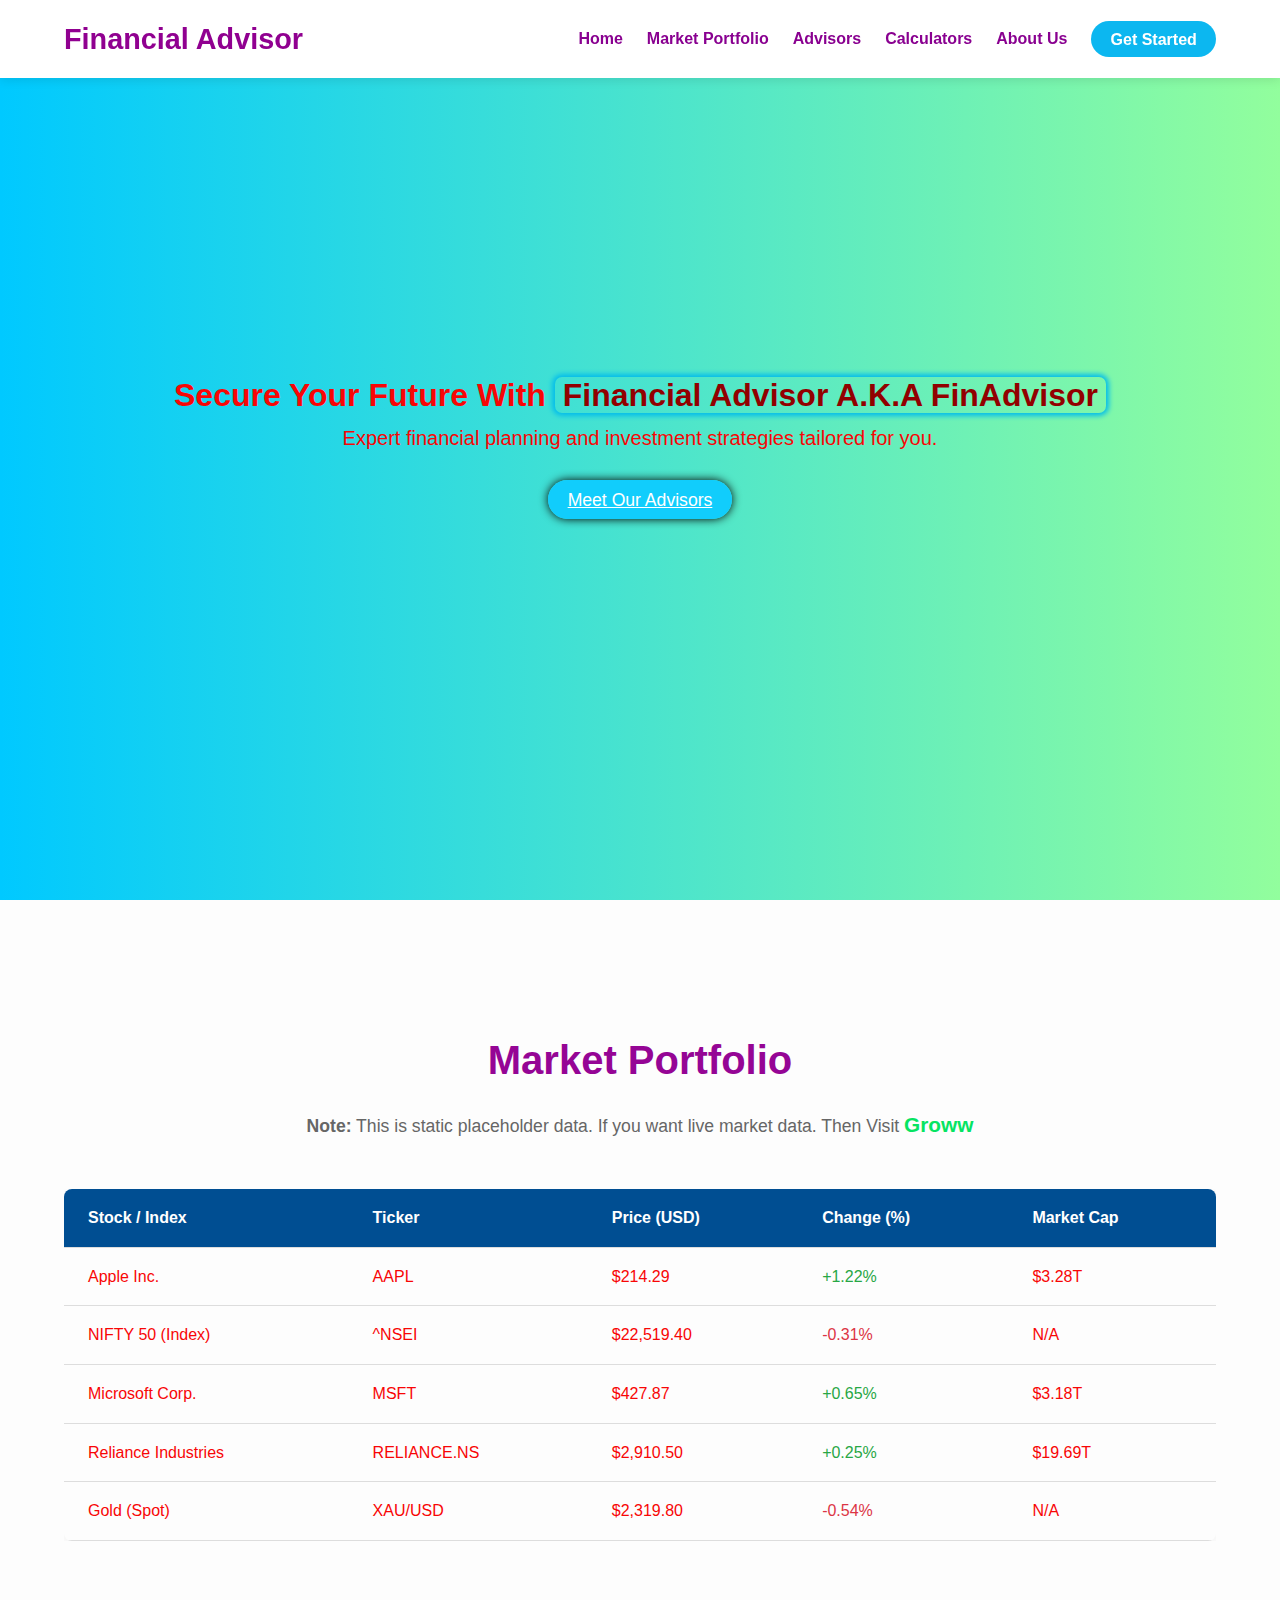
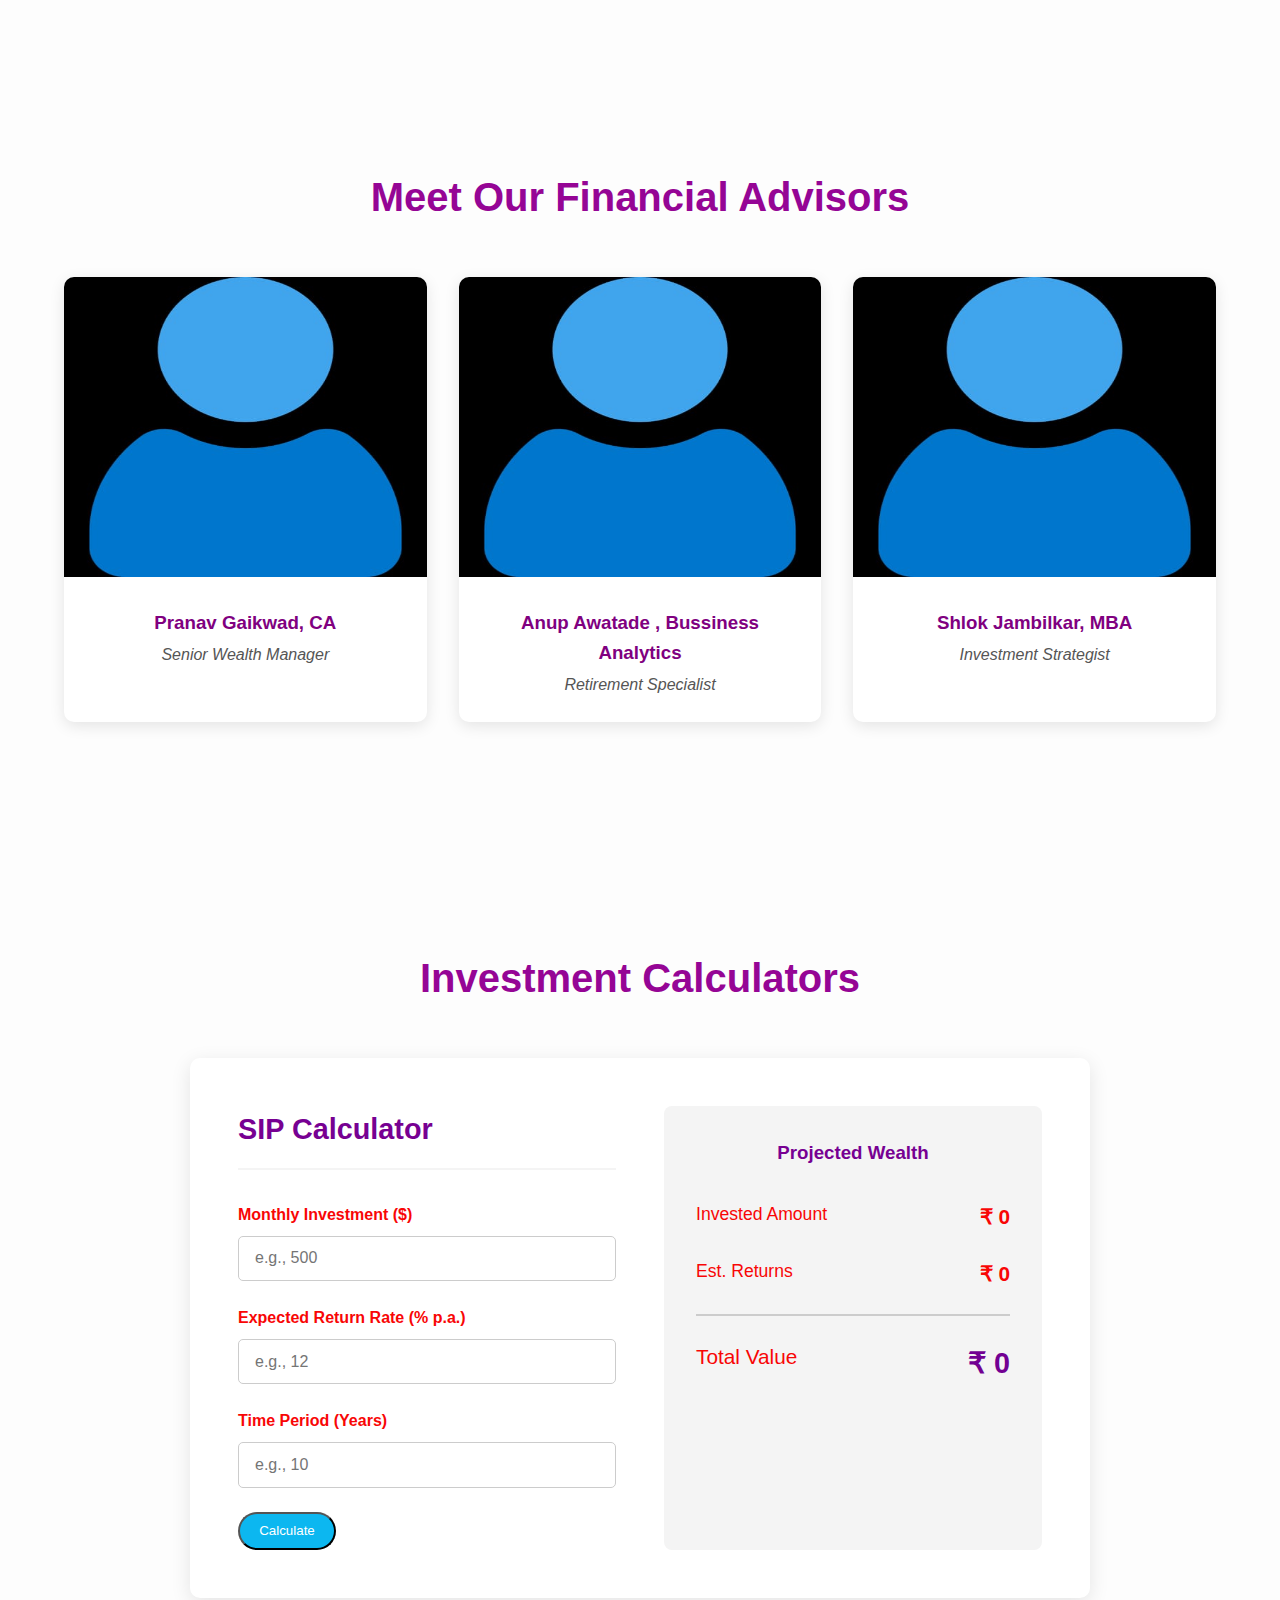
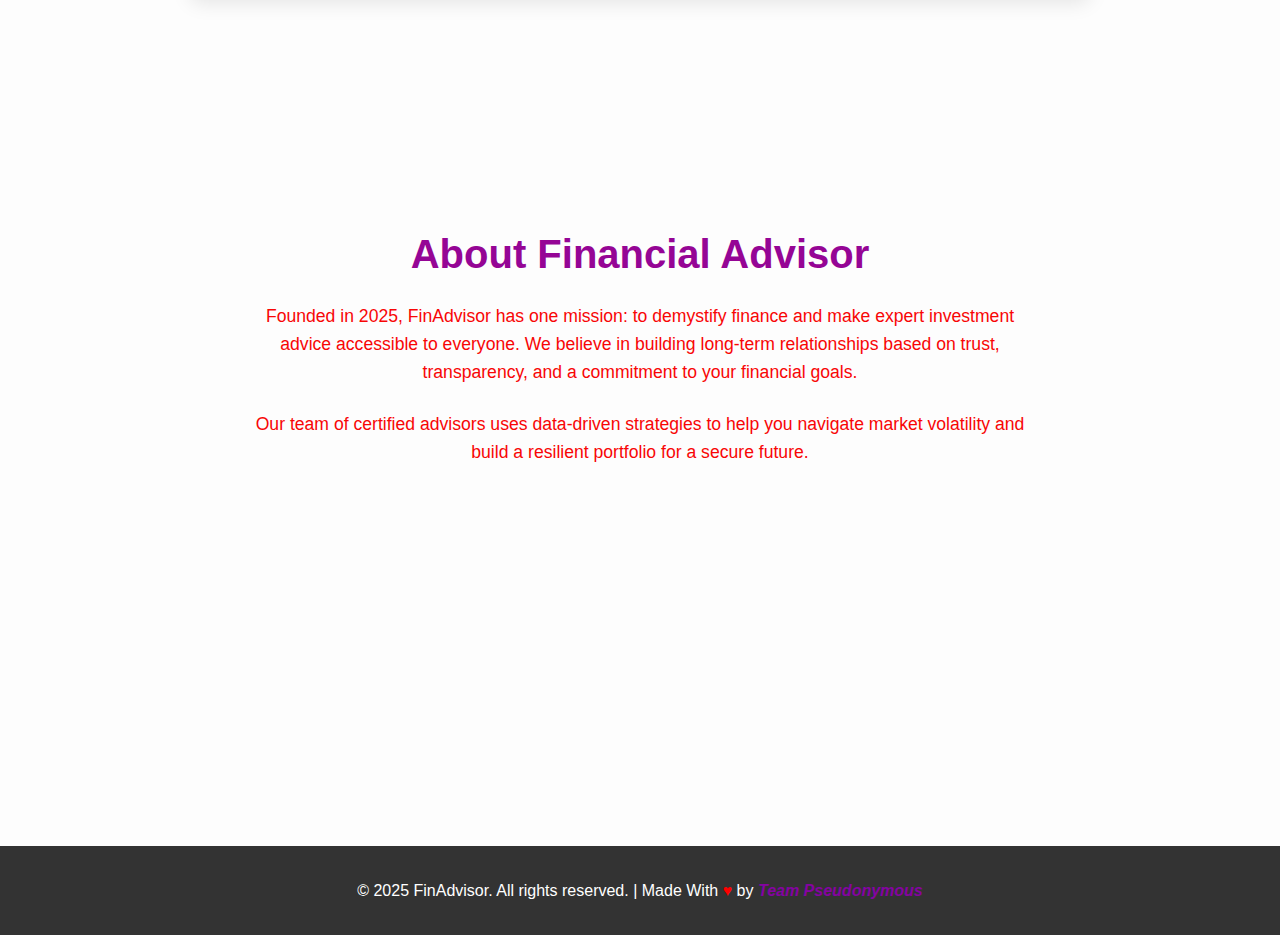
<file: index.html>
<!DOCTYPE html>
<html lang="en">
<head>
    <meta charset="UTF-8">
    <meta name="viewport" content="width=device-width, initial-scale=1.0">
    <title>FinAdvisor - Your Financial Advisor</title>
    <link rel="stylesheet" href="style.css">
    <script src="script.js"></script>
</head>
<body>

    <!-- --------- Header Section ---------- -->
     <header>
        <nav>
            <div class="logo"> Financial Advisor </div>
            <ul>
                <li><a href="#home">Home</a></li>
                <li><a href="#portfolio">Market Portfolio</a></li>
                <li><a href="#advisors">Advisors</a></li>
                <li><a href="#calculator">Calculators</a></li>
                <li><a href="#about">About Us</a></li>
                <li><a href="signup.html" class="contact-button">Get Started</a></li>
            </ul>
        </nav>
    </header>

     <!-- -------- Main Section -------- -->
    <main>
        <section id="home">
            <div class="home-content">
                <h1>Secure Your Future With <span id="name"> Financial Advisor A.K.A FinAdvisor</span></h1>
                <p>Expert financial planning and investment strategies tailored for you.</p>
              
                <a href="#advisors" class="contact-button">Meet Our Advisors</a>
            </div>
        </section>

    <!-- ------------ port folio ------------ -->
        <section id="portfolio" class="content-section">
            <h2>Market Portfolio</h2>
            <p class="section-subtitle">
                <strong>Note:</strong> This is static placeholder data. If you want live market data. Then Visit <a href="groww">Groww</a>
            </p>
            
            <div class="table-container">
                <table>
                    <thead>
                        <tr>
                            <th>Stock / Index</th>
                            <th>Ticker</th>
                            <th>Price (USD)</th>
                            <th>Change (%)</th>
                            <th>Market Cap</th>
                        </tr>
                    </thead>
                    <tbody>
                        <tr>
                            <td>Apple Inc.</td>
                            <td>AAPL</td>
                            <td>$214.29</td>
                            <td class="positive">+1.22%</td>
                            <td>$3.28T</td>
                        </tr>
                        <tr>
                            <td>NIFTY 50 (Index)</td>
                            <td>^NSEI</td>
                            <td>$22,519.40</td>
                            <td class="negative">-0.31%</td>
                            <td>N/A</td>
                        </tr>
                        <tr>
                            <td>Microsoft Corp.</td>
                            <td>MSFT</td>
                            <td>$427.87</td>
                            <td class="positive">+0.65%</td>
                            <td>$3.18T</td>
                        </tr>
                        <tr>
                            <td>Reliance Industries</td>
                            <td>RELIANCE.NS</td>
                            <td>$2,910.50</td>
                            <td class="positive">+0.25%</td>
                            <td>$19.69T</td>
                        </tr>
                        <tr>
                            <td>Gold (Spot)</td>
                            <td>XAU/USD</td>
                            <td>$2,319.80</td>
                            <td class="negative">-0.54%</td>
                            <td>N/A</td>
                        </tr>
                    </tbody>
                </table>
            </div>
        </section>

        <!-- ---------- Advisors Page --------- -->
       
        <section id="advisors" class="content-section">
            <h2>Meet Our Financial Advisors</h2>
            <div class="advisor-grid">
                <div class="advisor-card">
                    <img src="./Images/profile_icon.jpg" alt="Financial Advisor Pranav Gaikwad">
                    <div class="advisor-info">
                        <h3>Pranav Gaikwad, CA</h3>
                        <p>Senior Wealth Manager</p>
                    </div>
                </div>
                <div class="advisor-card">
                    <img src="./Images/profile_icon.jpg" alt="Financial Advisor Anup Awatade">
                    <div class="advisor-info">
                        <h3>Anup Awatade , Bussiness Analytics</h3>
                        <p>Retirement Specialist</p>
                    </div>
                </div>
                <div class="advisor-card">
                    <img src="./Images/profile_icon.jpg" alt="Financial Advisor Shlok Jambilkar">
                    <div class="advisor-info">
                        <h3>Shlok Jambilkar, MBA</h3>
                        <p>Investment Strategist</p>
                    </div>
                </div>
            </div>
        </section>

        <!-- ------ Calculation Page ----- -->
        <section id="calculator" class="content-section">
            <h2>Investment Calculators</h2>
            <div class="calculator-container">
                <div class="calculator-form">
                    <h3>SIP Calculator</h3>
                    <form>
                        <div class="form-group">
                            <label for="sip-amount">Monthly Investment ($)</label>
                            <input type="number" id="sip-amount" placeholder="e.g., 500">
                        </div>
                        <div class="form-group">
                            <label for="sip-rate">Expected Return Rate (% p.a.)</label>
                            <input type="number" id="sip-rate" placeholder="e.g., 12">
                        </div>
                        <div class="form-group">
                            <label for="sip-time">Time Period (Years)</label>
                            <input type="number" id="sip-time" placeholder="e.g., 10">
                        </div>
                        <button type="button" class="contact-button" id="calculate-sip">Calculate</button>
                    </form>
                </div>
                <div class="calculator-results">
                    <h3>Projected Wealth</h3>
                    <div class="result-display">
                        <p>Invested Amount</p>
                        <span id="invested-amount">&#8377; 0</span>
                    </div>
                    <div class="result-display">
                        <p>Est. Returns</p>
                        <span id="estimated-returns">&#8377; 0</span>
                    </div>
                    <div class="result-display total">
                        <p>Total Value</p>
                        <span id="total-value">&#8377; 0</span>
                    </div>
                </div>
            </div>
        </section>
  
        <section id="about" class="content-section">
            <h2>About Financial Advisor</h2>
            <div class="about-content">
                <p>Founded in 2025, FinAdvisor has one mission: to demystify finance and make expert investment advice accessible to everyone. We believe in building long-term relationships based on trust, transparency, and a commitment to your financial goals.</p>
                <p>Our team of certified advisors uses data-driven strategies to help you navigate market volatility and build a resilient portfolio for a secure future.</p>
            </div>
        </section>
   </main>

    <footer id="contact">
        <p>&copy; 2025 FinAdvisor. All rights reserved. | Made With <span id="heart">&hearts;</span>  by <span id="pran">Team Pseudonymous</span> 
    </footer> 

</body>
</html>
</file>
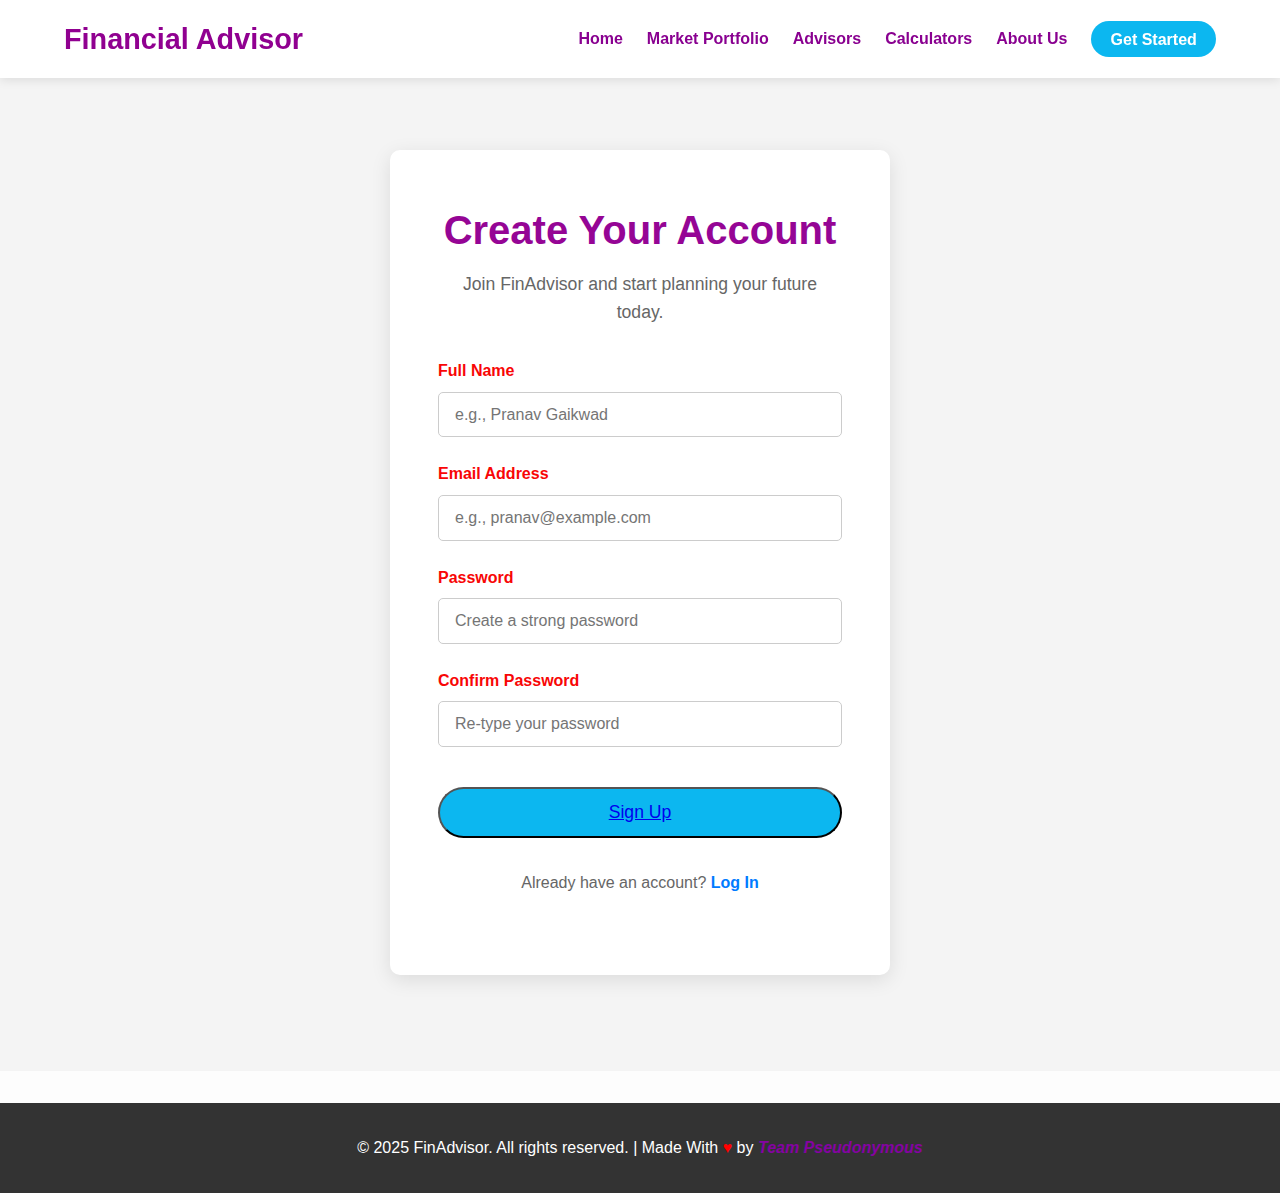
<file: signup.html>
<!DOCTYPE html>
<html lang="en">
<head>
    <meta charset="UTF-8">
    <meta name="viewport" content="width=device-width, initial-scale=1.0">
    <title>Sign Up - FinAdvisor</title>
    <link rel="stylesheet" href="style.css">
</head>
<body>
    
    <header>
        <nav>
            <a href="index.html" class="logo-link">
                <div class="logo"> Financial Advisor </div>
            </a>
            <ul>
                <li><a href="index.html#home">Home</a></li>
                <li><a href="index.html#portfolio">Market Portfolio</a></li>
                <li><a href="index.html#advisors">Advisors</a></li>
                <li><a href="index.html#calculator">Calculators</a></li>
                <li><a href="index.html#about">About Us</a></li>
                <li><a href="signup.html" class="contact-button active">Get Started</a></li>
            </ul>
        </nav>
    </header>

    <main class="signup-main">
        <div class="signup-container">
            <h2>Create Your Account</h2>
            <p>Join FinAdvisor and start planning your future today.</p>
            
            <form class="signup-form">
                <div class="form-group">
                    <label for="full-name">Full Name</label>
                    <input type="text" id="full-name" placeholder="e.g., Pranav Gaikwad" required>
                </div>
                <div class="form-group">
                    <label for="email">Email Address</label>
                    <input type="email" id="email" placeholder="e.g., pranav@example.com" required>
                </div>
                <div class="form-group">
                    <label for="password">Password</label>
                    <input type="password" id="password" placeholder="Create a strong password" required>
                </div>
                <div class="form-group">
                    <label for="confirm-password">Confirm Password</label>
                    <input type="password" id="confirm-password" placeholder="Re-type your password" required>
                </div>
                <button type="submit" class="contact-button"><a href="index.html">Sign Up</a></button>
            </form>

            <p class="login-prompt">
                Already have an account? <a href="#">Log In</a>
            </p>
        </div>
    </main>

    <footer id="contact">
        <p>&copy; 2025 FinAdvisor. All rights reserved. | Made With <span id="heart">&hearts;</span>  by <span id="pran">Team Pseudonymous</span></p>
    </footer>

</body>
</html>
</file>
<file: style.css>
* {
    margin: 0;
    padding: 0;
    box-sizing: border-box;
}

html {

    scroll-behavior: smooth;
}

body {
    font-family: -apple-system, BlinkMacSystemFont, "Segoe UI", Roboto, Helvetica, Arial, sans-serif;
    line-height: 1.6;
    background-color: #fdfdfd;
    color: rgb(248, 6, 6); 
}

/* --------------  Header or Navbar ---------------- */

header{

    width: 100%;
    background-color: #ffffff;
    padding: 1rem 5%;
    position: fixed;
    top: 0;
    left: 0;
    box-shadow: 0 2px 10px rgba(0, 0, 0, 0.1);

    animation: fadeInDown 0.5s ease-out;

}


nav{
    display: flex;
    justify-content: space-between;
    align-items: center;
}

.logo{
    font-size: 1.8rem;
    font-weight: 700;
    color: rgb(144,0,144);
}

.logo img{
    height: 70px;
    width: 100px;
    padding-top: 20px;
    
}

nav ul{
    list-style: none;
    display: flex;
    gap: 1.5rem;
}

nav ul li a {
    text-decoration: none;
    color: rgb(137, 0, 144);
    font-weight: 600;
    padding: 0.5rem 0;
    position: relative;

    transition: color 0.3 ease;
}


nav ul li a::after {
    content: '';
    position: absolute;
    bottom: 0;
    left: 0;
    width: 0; 
    height: 2px;
    background-color: purple; 
    
    transition: width 0.4s ease;
}

nav ul li a:hover {
    color: red; 
}

nav ul li a:hover::after {
    width: 100%; 
}

.contact-button{
    background-color: #0cb7f0;
    color: white !important;
    padding: 0.6rem 1.2rem;
    border-radius: 50px;

    transition: all 0.3 ease;
}

.contact-button:hover {
    color: white !important;
    background-color: #007bff;
    transform: scale(1.05);
    box-shadow: 0 4px 15px rgba(0, 123, 255, 0.3);
}

/* --- Home Content --- */
#home{
    height: 100vh;
    display: flex;
    justify-content: center;
    align-items: center;
    text-align: center;
  
    background: linear-gradient(90deg, #00C9FF 0%, #92FE9D 100%) ;
    /* background: linear-gradient(#fff 5%, #ffd7cf 30%, #9074ff 42%, #472ba0 61%, #340396 70%); */
    padding: 0 5%;
}

.home-content h1 #name{
    color: #920000;
    box-shadow: 0px 0px 5px 3px rgb(4, 189, 235);
    border-radius: 7px;
    padding-left: 8px;
    padding-right: 8px;
}

.home-content{
    margin-bottom: 1rem;
    font-size: 3.5rpm;

     animation: fadeInUp 1s ease-out 0.2s backwards;
}


.home-content p{
    font-size: 1.25rem;
    padding-bottom: 2rem;
    /* Animation: Fade in and up (delayed) */
    animation: fadeInUp 1s ease-out 0.5s backwards;
    
}

.home-content .contact-button {
    font-size: 1.1rem;
    background-color: #11cdfc;
    color: #ffffff !important;
    box-shadow: 0px 0px 10px black;
    
    /* Animation: Fade in and up (delayed) */
    animation: fadeInUp 1s ease-out 0.8s backwards;
}

.home-content .contact-button:hover {
    background-color: #940592; /* Slightly darker gold */
    box-shadow: 0 4px 15px rgba(252, 163, 17, 0.4);
}


/* ---- Port Folio ---- */

.content-section {
    padding: 6rem 5%;
    padding-top: 8rem; 
    min-height: 80vh;
}

.content-section h2 {
    font-size: 2.5rem;
    text-align: center;
    margin-bottom: 1rem;
    color: #004e92;
    
    /* Animation: Slide in from left */
    animation: slideInLeft 1s ease-out;
}


.section-subtitle {
    text-align: center;
    font-size: 1.1rem;
    margin-bottom: 3rem;
    color: #666;
}

.section-subtitle  a{
    text-decoration: none;
    color: #06e462;
    font-size: 1.3rem;
    font-weight: 600;
}

/* Portfolio Table  */

.table-container {
    width: 100%;
    overflow-x: auto; 
    
    /* Animation: Fade in content */
    animation: fadeInUp 1s ease-out;
}

table {
    width: 100%;
    border-collapse: collapse;
    text-align: left;
    box-shadow: 0 4px 15px rgba(0, 0, 0, 0.05);
    border-radius: 8px;
    overflow: hidden;
}


thead tr {
    background-color: #004e92; /* Replaced var(--primary-color) */
    color: white;
}

th, td {
    padding: 1rem 1.5rem;
    border-bottom: 1px solid #ddd;
}

tbody tr {
    /* Transition: Background color change */
    transition: background-color 0.3s ease;
}

tbody tr:hover {
    background-color: #e9ecef;
}

.positive { color: #28a745; }
.negative { color: #dc3545; }


/* ----- Advisors Card ---- */

.advisor-grid {
    display: grid;
    grid-template-columns: repeat(auto-fit, minmax(280px, 1fr));
    gap: 2rem;
    margin-top: 3rem;
}

.advisor-card {
    background: white;
    border-radius: 10px;
    box-shadow: 0 4px 15px rgba(0, 0, 0, 0.1);
    overflow: hidden;      /* To keep image corners rounded */
    
    /* Animation: Card fade in */
    animation: fadeInUp 1s ease-out;
    
    /* Transition: Transform and shadow for hover */
    transition: transform 0.4s ease, box-shadow 0.4s ease;
}

.advisor-card:hover {

    transform: translateY(-10px);
    box-shadow: 0 10px 25px rgba(0, 0, 0, 0.15);
}

.advisor-card img {
    width: 100%;
    height: 300px;
    object-fit: fill;
    
    /* Transition: Scale on hover */
    transition: transform 0.4s ease;
}

.advisor-card:hover img {
    transform: scale(1.05);
}

.advisor-info {
    padding: 1.5rem;
    text-align: center;
}

.advisor-info h3 {
    color: purple;
    margin-bottom: 0.25rem;
}

.advisor-info p {
    color: #555;
    font-style: italic;
}


   /*  -------------Calculator ---------- */

   /* Grid 1 */
.calculator-container {
    display: grid;
    grid-template-columns: 1fr 1fr;
    gap: 3rem;
    max-width: 900px;
    margin: 3rem auto 0;
    background: white;
    padding: 3rem;
    border-radius: 10px;
    box-shadow: 0 5px 20px rgba(0, 0, 0, 0.1);
    
    /* Animation: Fade in */
    animation: fadeInUp 1s ease-out;
}

.calculator-form h3 {
    font-size: 1.8rem;
    color: #770092; 
    margin-bottom: 2rem;
    border-bottom: 2px solid #f4f4f4;
    padding-bottom: 1rem;
}

.content-section h2{
    color:rgb(149, 5, 149);
}

.form-group {
    margin-bottom: 1.5rem;
}

.form-group label {
    display: block;
    font-weight: 600;
    margin-bottom: 0.5rem;
}

.form-group input {
    width: 100%;
    padding: 0.8rem 1rem;
    font-size: 1rem;
    border: 1px solid #ccc;
    border-radius: 5px;
    
    /* Transition: Border color and shadow */
    transition: all 0.3s ease;
}

.form-group input:focus {
    outline: none;
    border-color: #007bff;
    box-shadow: 0 0 8px rgba(0, 123, 255, 0.2);
}

     /* grid 2 */
.calculator-results {
    background: #f4f4f4;
    padding: 2rem;
    border-radius: 8px;
}

.calculator-results h3 {
    text-align: center;
    color: #770092; 
    margin-bottom: 2rem;
}

.result-display {
    display: flex;
    justify-content: space-between;
    font-size: 1.1rem;
    margin-bottom: 1.5rem;
}

.result-display span {
    font-weight: 700;
    font-size: 1.3rem;
}

.result-display.total {
    border-top: 2px solid #ccc;
    padding-top: 1.5rem;
    font-size: 1.3rem;
}

.result-display.total span {
    font-size: 1.8rem;
    color: #720092; 
}

/* ------------ About Section ----------- */

.about-content {
    max-width: 800px;
    margin: 0 auto;
    text-align: center;
    font-size: 1.1rem;
    
    /* Animation: Fade in */
    animation: fadeInUp 1s ease-out;
}

.about-content p {
    margin-bottom: 1.5rem;
}

/* ---------- Footer ---------- */

footer {
    background: #333;
    color: white;
    text-align: center;
    padding: 2rem 5%;
    margin-top: 2rem;
}


/* ---------- Sign-Up Page Styles ------ */

.logo-link {
    text-decoration: none;
}

.signup-main {
    padding-top: 150px; /* Offset for fixed header */
    padding-bottom: 6rem;
    display: flex;
    justify-content: center;
    align-items: center;
    min-height: 100vh;
    background: #f4f4f4; /* A light background for the page */
}

.signup-container {
    max-width: 500px;
    width: 100%;
    background: #ffffff;
    padding: 3rem;
    border-radius: 10px;
    box-shadow: 0 5px 20px rgba(0, 0, 0, 0.1);
    text-align: center;
    
    /* Animation */
    animation: fadeInUp 1s ease-out;
}

.signup-container h2 {
    color: rgb(149, 5, 149); /* Match your H2 style */
    font-size: 2.5rem;
    margin-bottom: 0.5rem;
}

.signup-container p {
    font-size: 1.1rem;
    color: #666;
    margin-bottom: 2rem;
}

.signup-form {
    text-align: left;
}

.signup-form .contact-button {
    width: 100%;
    font-size: 1.1rem;
    padding: 0.8rem 1rem;
    margin-top: 1rem;
}

.login-prompt {
    margin-top: 2rem;
    font-size: 1rem !important; /* Overriding default */
}

.login-prompt a {
    color: #007bff;
    font-weight: 600;
    text-decoration: none;
}

.login-prompt a:hover {
    text-decoration: underline;
}


 /* ---------- Keyframe Animations ------ */

 @keyframes fadeInDown {
    from {
        opacity: 0;
        transform: translateY(-20px);
    }
    to {
        opacity: 1;
        transform: translateY(0);
    }
}

@keyframes fadeInUp {
    from {
        opacity: 0;
        transform: translateY(30px);
    }
    to {
        opacity: 1;
        transform: translateY(0);
    }
}

@keyframes slideInLeft {
    from {
        opacity: 0;
        transform: translateX(-50px);
    }
    to {
        opacity: 1;
        transform: translateX(0);
    }
}

/* ----------- RESPONSIVENESS -------------*/

@media screen and (max-width: 768px) {
    nav ul {
        display: none; 
    }
    
    .hero-content h1 {
        font-size: 2.5rem;
    }

    .calculator-container {
        grid-template-columns: 1fr; 
    }
}

#heart{
    color: red;
}

#pran{
    color: #8503a2;
    font-weight: 600;
    font-style: italic;
}
</file>
